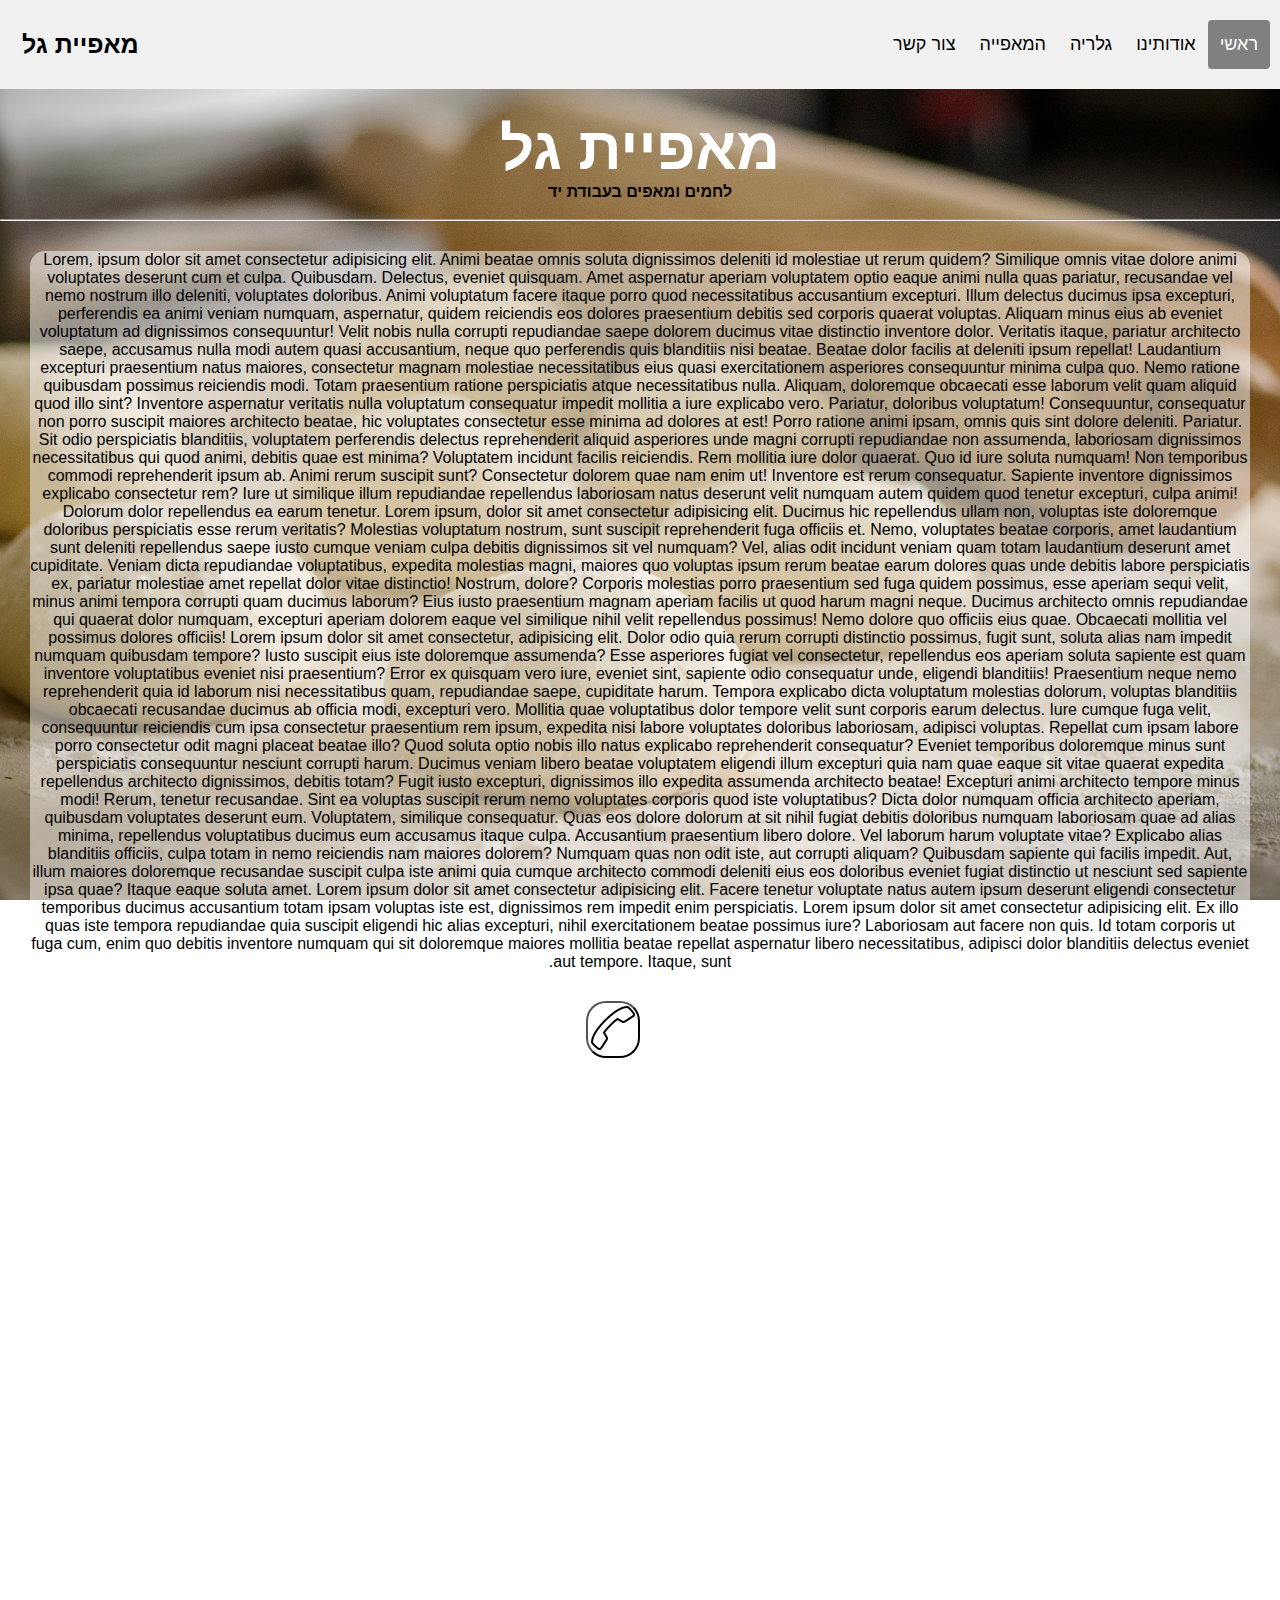
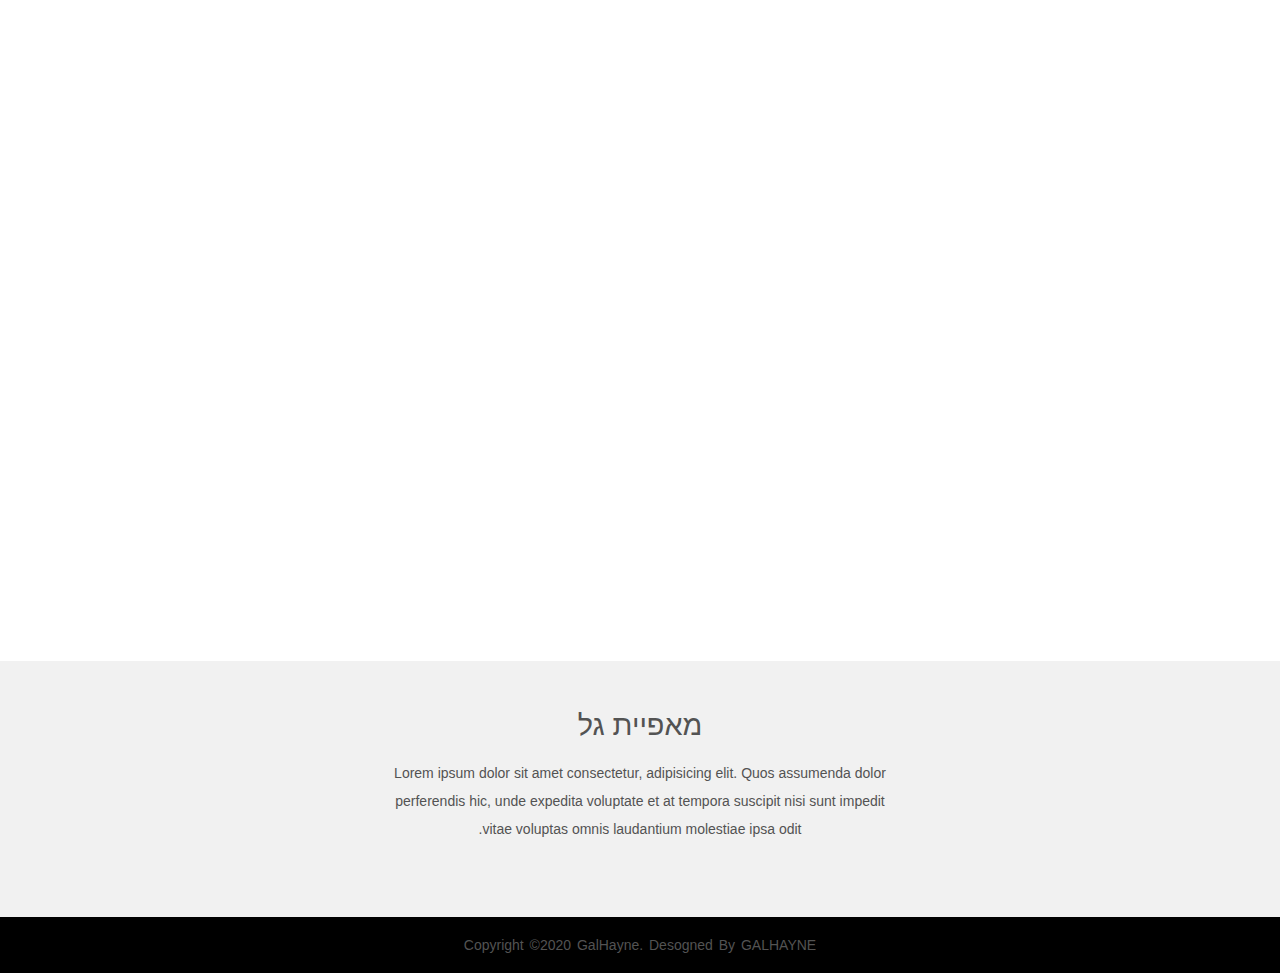
<file: index.html>
<!DOCTYPE html>
<html dir="rtl" lang="il">
  <head>
    <meta charset="UTF-8" />
    <title>galBakery</title>
    <meta type="description" content="העמוד מציג את המאפיה הכי טובה בעיר" />
    <link rel="stylesheet" href="style.css" />
  </head>
  <body class="indexBody">
    <div class="header">
      <a href="index.html" class="logo">מאפיית גל</a>
      <div class="header-right">
        <a href="contactUs.html">צור קשר</a>
        <a href="backery.html">המאפייה</a>
        <a href="gallery.html">גלריה</a>
        <a href="about.html">אודותינו</a>
        <a class="active" href="index.html">ראשי</a>
      </div>
    </div>

    <div class="title">
      <h1>מאפיית גל</h1>
      <h4>לחמים ומאפים בעבודת יד</h4>
    </div>
    <br />

    <hr />

    <p class="p1">
      Lorem, ipsum dolor sit amet consectetur adipisicing elit. Animi beatae
      omnis soluta dignissimos deleniti id molestiae ut rerum quidem? Similique
      omnis vitae dolore animi voluptates deserunt cum et culpa. Quibusdam.
      Delectus, eveniet quisquam. Amet aspernatur aperiam voluptatem optio eaque
      animi nulla quas pariatur, recusandae vel nemo nostrum illo deleniti,
      voluptates doloribus. Animi voluptatum facere itaque porro quod
      necessitatibus accusantium excepturi. Illum delectus ducimus ipsa
      excepturi, perferendis ea animi veniam numquam, aspernatur, quidem
      reiciendis eos dolores praesentium debitis sed corporis quaerat voluptas.
      Aliquam minus eius ab eveniet voluptatum ad dignissimos consequuntur!
      Velit nobis nulla corrupti repudiandae saepe dolorem ducimus vitae
      distinctio inventore dolor. Veritatis itaque, pariatur architecto saepe,
      accusamus nulla modi autem quasi accusantium, neque quo perferendis quis
      blanditiis nisi beatae. Beatae dolor facilis at deleniti ipsum repellat!
      Laudantium excepturi praesentium natus maiores, consectetur magnam
      molestiae necessitatibus eius quasi exercitationem asperiores consequuntur
      minima culpa quo. Nemo ratione quibusdam possimus reiciendis modi. Totam
      praesentium ratione perspiciatis atque necessitatibus nulla. Aliquam,
      doloremque obcaecati esse laborum velit quam aliquid quod illo sint?
      Inventore aspernatur veritatis nulla voluptatum consequatur impedit
      mollitia a iure explicabo vero. Pariatur, doloribus voluptatum!
      Consequuntur, consequatur non porro suscipit maiores architecto beatae,
      hic voluptates consectetur esse minima ad dolores at est! Porro ratione
      animi ipsam, omnis quis sint dolore deleniti. Pariatur. Sit odio
      perspiciatis blanditiis, voluptatem perferendis delectus reprehenderit
      aliquid asperiores unde magni corrupti repudiandae non assumenda,
      laboriosam dignissimos necessitatibus qui quod animi, debitis quae est
      minima? Voluptatem incidunt facilis reiciendis. Rem mollitia iure dolor
      quaerat. Quo id iure soluta numquam! Non temporibus commodi reprehenderit
      ipsum ab. Animi rerum suscipit sunt? Consectetur dolorem quae nam enim ut!
      Inventore est rerum consequatur. Sapiente inventore dignissimos explicabo
      consectetur rem? Iure ut similique illum repudiandae repellendus
      laboriosam natus deserunt velit numquam autem quidem quod tenetur
      excepturi, culpa animi! Dolorum dolor repellendus ea earum tenetur. Lorem
      ipsum, dolor sit amet consectetur adipisicing elit. Ducimus hic
      repellendus ullam non, voluptas iste doloremque doloribus perspiciatis
      esse rerum veritatis? Molestias voluptatum nostrum, sunt suscipit
      reprehenderit fuga officiis et. Nemo, voluptates beatae corporis, amet
      laudantium sunt deleniti repellendus saepe iusto cumque veniam culpa
      debitis dignissimos sit vel numquam? Vel, alias odit incidunt veniam quam
      totam laudantium deserunt amet cupiditate. Veniam dicta repudiandae
      voluptatibus, expedita molestias magni, maiores quo voluptas ipsum rerum
      beatae earum dolores quas unde debitis labore perspiciatis ex, pariatur
      molestiae amet repellat dolor vitae distinctio! Nostrum, dolore? Corporis
      molestias porro praesentium sed fuga quidem possimus, esse aperiam sequi
      velit, minus animi tempora corrupti quam ducimus laborum? Eius iusto
      praesentium magnam aperiam facilis ut quod harum magni neque. Ducimus
      architecto omnis repudiandae qui quaerat dolor numquam, excepturi aperiam
      dolorem eaque vel similique nihil velit repellendus possimus! Nemo dolore
      quo officiis eius quae. Obcaecati mollitia vel possimus dolores officiis!
      Lorem ipsum dolor sit amet consectetur, adipisicing elit. Dolor odio quia
      rerum corrupti distinctio possimus, fugit sunt, soluta alias nam impedit
      numquam quibusdam tempore? Iusto suscipit eius iste doloremque assumenda?
      Esse asperiores fugiat vel consectetur, repellendus eos aperiam soluta
      sapiente est quam inventore voluptatibus eveniet nisi praesentium? Error
      ex quisquam vero iure, eveniet sint, sapiente odio consequatur unde,
      eligendi blanditiis! Praesentium neque nemo reprehenderit quia id laborum
      nisi necessitatibus quam, repudiandae saepe, cupiditate harum. Tempora
      explicabo dicta voluptatum molestias dolorum, voluptas blanditiis
      obcaecati recusandae ducimus ab officia modi, excepturi vero. Mollitia
      quae voluptatibus dolor tempore velit sunt corporis earum delectus. Iure
      cumque fuga velit, consequuntur reiciendis cum ipsa consectetur
      praesentium rem ipsum, expedita nisi labore voluptates doloribus
      laboriosam, adipisci voluptas. Repellat cum ipsam labore porro consectetur
      odit magni placeat beatae illo? Quod soluta optio nobis illo natus
      explicabo reprehenderit consequatur? Eveniet temporibus doloremque minus
      sunt perspiciatis consequuntur nesciunt corrupti harum. Ducimus veniam
      libero beatae voluptatem eligendi illum excepturi quia nam quae eaque sit
      vitae quaerat expedita repellendus architecto dignissimos, debitis totam?
      Fugit iusto excepturi, dignissimos illo expedita assumenda architecto
      beatae! Excepturi animi architecto tempore minus modi! Rerum, tenetur
      recusandae. Sint ea voluptas suscipit rerum nemo voluptates corporis quod
      iste voluptatibus? Dicta dolor numquam officia architecto aperiam,
      quibusdam voluptates deserunt eum. Voluptatem, similique consequatur. Quas
      eos dolore dolorum at sit nihil fugiat debitis doloribus numquam
      laboriosam quae ad alias minima, repellendus voluptatibus ducimus eum
      accusamus itaque culpa. Accusantium praesentium libero dolore. Vel laborum
      harum voluptate vitae? Explicabo alias blanditiis officiis, culpa totam in
      nemo reiciendis nam maiores dolorem? Numquam quas non odit iste, aut
      corrupti aliquam? Quibusdam sapiente qui facilis impedit. Aut, illum
      maiores doloremque recusandae suscipit culpa iste animi quia cumque
      architecto commodi deleniti eius eos doloribus eveniet fugiat distinctio
      ut nesciunt sed sapiente ipsa quae? Itaque eaque soluta amet. Lorem ipsum
      dolor sit amet consectetur adipisicing elit. Facere tenetur voluptate
      natus autem ipsum deserunt eligendi consectetur temporibus ducimus
      accusantium totam ipsam voluptas iste est, dignissimos rem impedit enim
      perspiciatis. Lorem ipsum dolor sit amet consectetur adipisicing elit. Ex
      illo quas iste tempora repudiandae quia suscipit eligendi hic alias
      excepturi, nihil exercitationem beatae possimus iure? Laboriosam aut
      facere non quis. Id totam corporis ut fuga cum, enim quo debitis inventore
      numquam qui sit doloremque maiores mollitia beatae repellat aspernatur
      libero necessitatibus, adipisci dolor blanditiis delectus eveniet aut
      tempore. Itaque, sunt.
    </p>

    <div class="containerCenter" style="text-align: center">
      <div class="buttonCenter">
        <a href="contactUs.html"
          ><button class="floatButton">
            <img src="icons8-call-50.png" alt="call me" /></button
        ></a>
      </div>
    </div>

    <br /><br /><br /><br /><br /><br /><br /><br /><br /><br /><br /><br /><br /><br /><br /><br /><br /><br /><br /><br /><br /><br /><br /><br /><br /><br /><br /><br /><br /><br /><br /><br /><br /><br /><br /><br /><br /><br /><br /><br /><br /><br /><br /><br /><br /><br /><br /><br /><br /><br /><br /><br /><br /><br /><br /><br /><br /><br /><br /><br /><br /><br /><br /><br /><br /><br /><br /><br /><br /><br />

    <footer>
      <div class="footer-contect">
        <h3>מאפיית גל</h3>
        <p>
          Lorem ipsum dolor sit amet consectetur, adipisicing elit. Quos
          assumenda dolor perferendis hic, unde expedita voluptate et at tempora
          suscipit nisi sunt impedit vitae voluptas omnis laudantium molestiae
          ipsa odit.
        </p>
        <ul class="socials">
          <li>
            <a href="#"><i class="fa fa-facebook"></i> </a>
          </li>
          <li>
            <a href="#"><i class="fa fa-twitter"></i> </a>
          </li>
          <li>
            <a href="#"><i class="fa fa-youtube"></i> </a>
          </li>
          <li>
            <a href="#"><i class="fa fa-linkedin"></i> </a>
          </li>
        </ul>
      </div>
      <div class="footer-bottom">
        <p>copyright &copy;2020 galHayne. desogned by <span>galHayne </span></p>
      </div>
    </footer>
  </body>
</html>
</file>
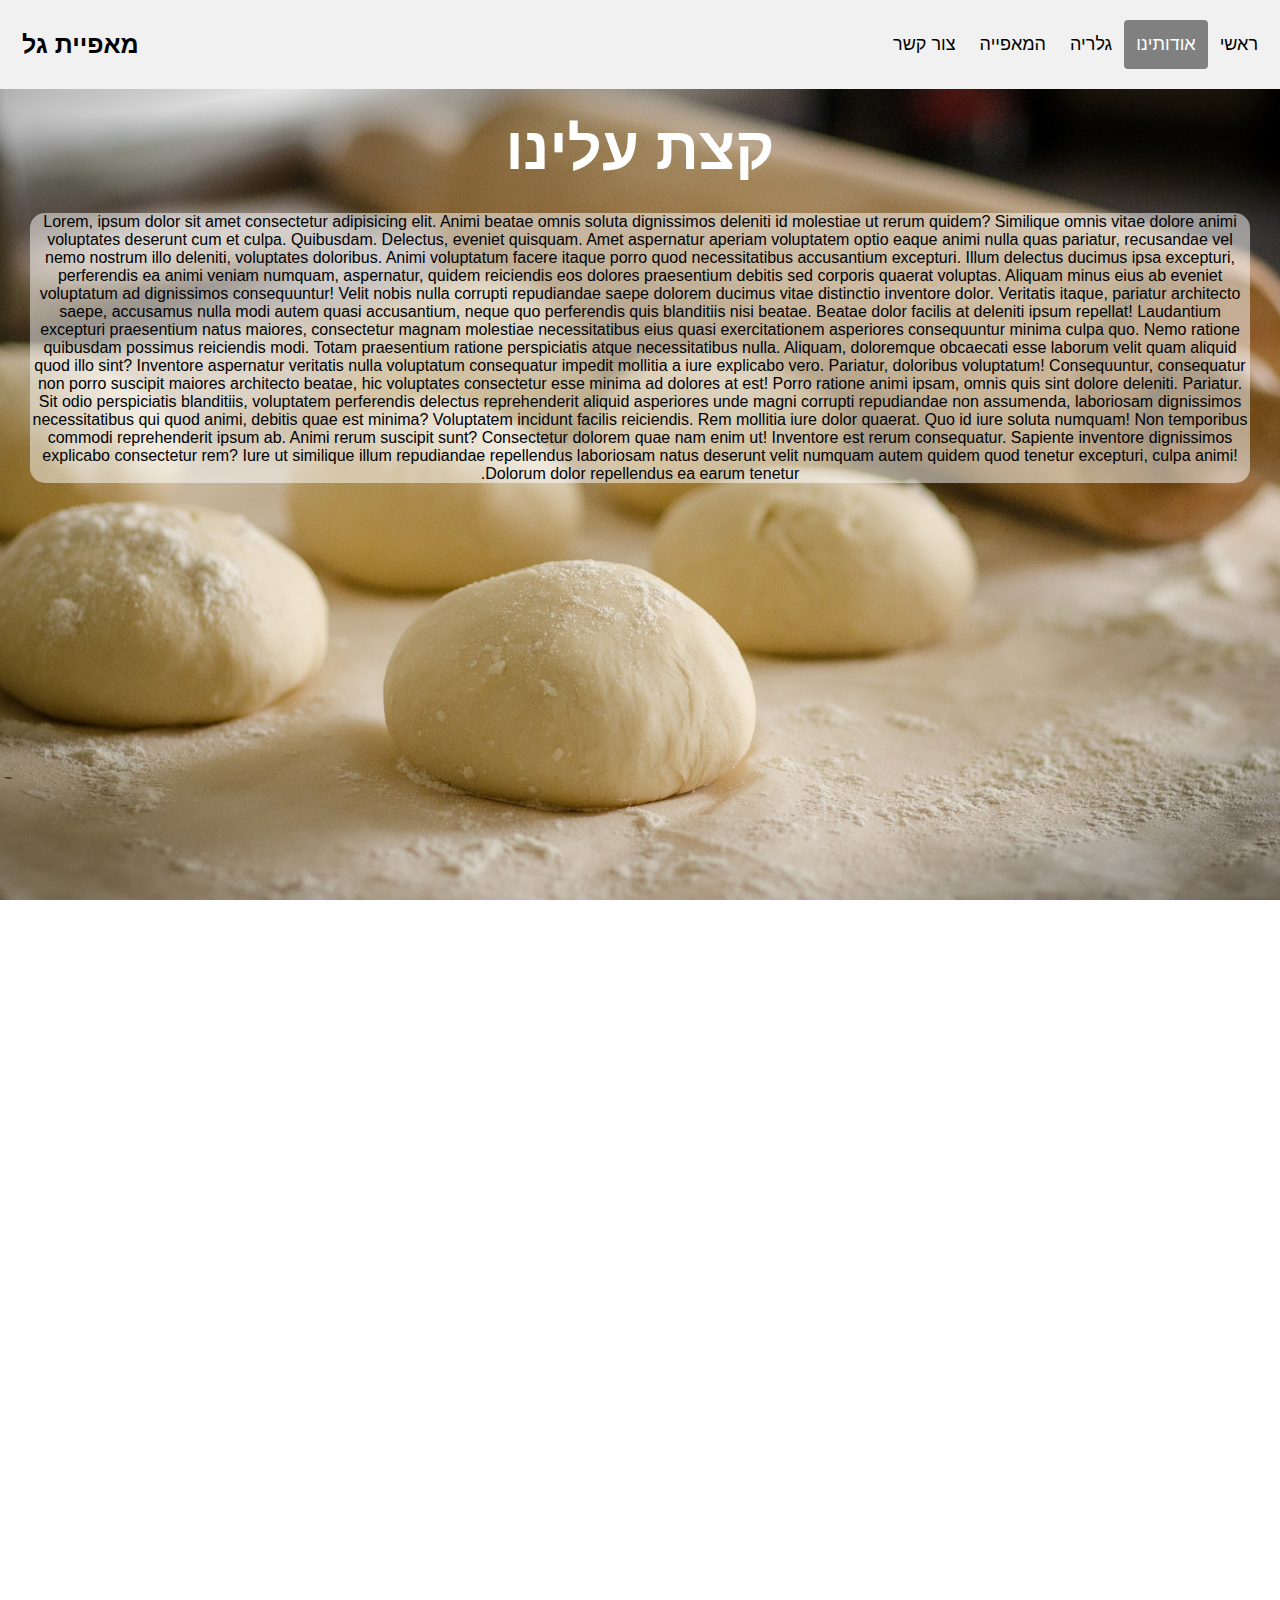
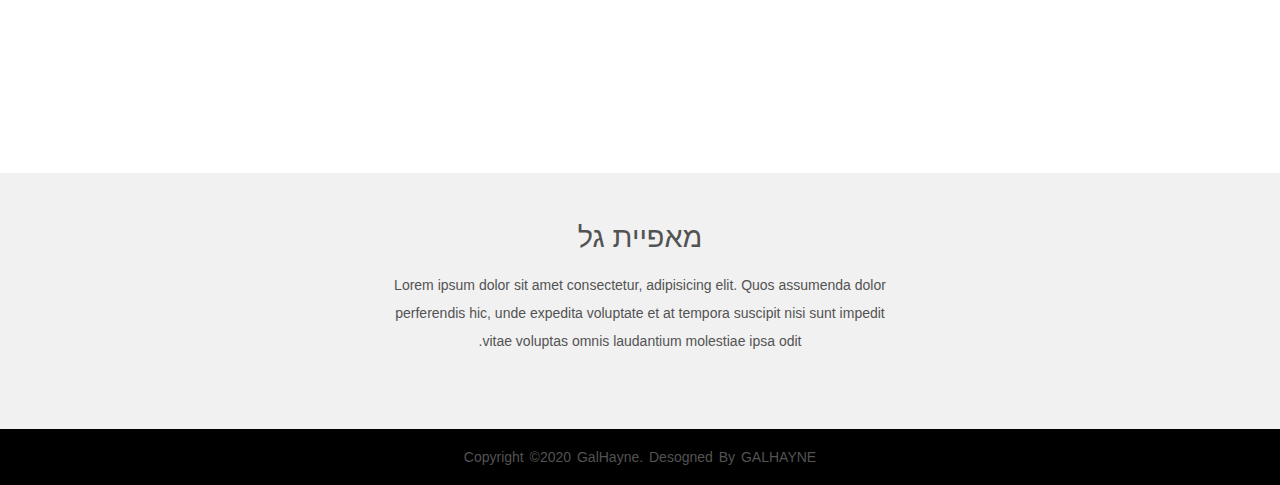
<file: about.html>
<!DOCTYPE html>
<html dir="rtl" lang="il">
  <head>
    <meta charset="UTF-8" />
    <title>galBakery</title>
    <link rel="stylesheet" href="style.css" />
    <meta type="description" content="העמוד מציג את המאפיה הכי טובה בעיר" />
  </head>
  <body>
    <div class="header">
      <a href="index.html" class="logo">מאפיית גל</a>
      <div class="header-right">
        <a href="contactUs.html">צור קשר</a>
        <a href="backery.html">המאפייה</a>
        <a href="gallery.html">גלריה</a>
        <a class="active" href="about.html">אודותינו</a>
        <a href="index.html">ראשי</a>
      </div>
    </div>

    <h1>קצת עלינו</h1>

    <p class="p1">
      Lorem, ipsum dolor sit amet consectetur adipisicing elit. Animi beatae
      omnis soluta dignissimos deleniti id molestiae ut rerum quidem? Similique
      omnis vitae dolore animi voluptates deserunt cum et culpa. Quibusdam.
      Delectus, eveniet quisquam. Amet aspernatur aperiam voluptatem optio eaque
      animi nulla quas pariatur, recusandae vel nemo nostrum illo deleniti,
      voluptates doloribus. Animi voluptatum facere itaque porro quod
      necessitatibus accusantium excepturi. Illum delectus ducimus ipsa
      excepturi, perferendis ea animi veniam numquam, aspernatur, quidem
      reiciendis eos dolores praesentium debitis sed corporis quaerat voluptas.
      Aliquam minus eius ab eveniet voluptatum ad dignissimos consequuntur!
      Velit nobis nulla corrupti repudiandae saepe dolorem ducimus vitae
      distinctio inventore dolor. Veritatis itaque, pariatur architecto saepe,
      accusamus nulla modi autem quasi accusantium, neque quo perferendis quis
      blanditiis nisi beatae. Beatae dolor facilis at deleniti ipsum repellat!
      Laudantium excepturi praesentium natus maiores, consectetur magnam
      molestiae necessitatibus eius quasi exercitationem asperiores consequuntur
      minima culpa quo. Nemo ratione quibusdam possimus reiciendis modi. Totam
      praesentium ratione perspiciatis atque necessitatibus nulla. Aliquam,
      doloremque obcaecati esse laborum velit quam aliquid quod illo sint?
      Inventore aspernatur veritatis nulla voluptatum consequatur impedit
      mollitia a iure explicabo vero. Pariatur, doloribus voluptatum!
      Consequuntur, consequatur non porro suscipit maiores architecto beatae,
      hic voluptates consectetur esse minima ad dolores at est! Porro ratione
      animi ipsam, omnis quis sint dolore deleniti. Pariatur. Sit odio
      perspiciatis blanditiis, voluptatem perferendis delectus reprehenderit
      aliquid asperiores unde magni corrupti repudiandae non assumenda,
      laboriosam dignissimos necessitatibus qui quod animi, debitis quae est
      minima? Voluptatem incidunt facilis reiciendis. Rem mollitia iure dolor
      quaerat. Quo id iure soluta numquam! Non temporibus commodi reprehenderit
      ipsum ab. Animi rerum suscipit sunt? Consectetur dolorem quae nam enim ut!
      Inventore est rerum consequatur. Sapiente inventore dignissimos explicabo
      consectetur rem? Iure ut similique illum repudiandae repellendus
      laboriosam natus deserunt velit numquam autem quidem quod tenetur
      excepturi, culpa animi! Dolorum dolor repellendus ea earum tenetur.
    </p>

    <br /><br /><br /><br /><br /><br /><br /><br /><br /><br /><br /><br /><br /><br /><br /><br /><br /><br /><br /><br /><br /><br /><br /><br /><br /><br /><br /><br /><br /><br /><br /><br /><br /><br /><br /><br /><br /><br /><br /><br /><br /><br /><br /><br /><br /><br /><br /><br /><br /><br /><br /><br /><br /><br /><br /><br /><br /><br /><br /><br /><br /><br /><br /><br /><br /><br /><br /><br /><br /><br />

    <footer>
      <div class="footer-contect">
        <h3>מאפיית גל</h3>
        <p>
          Lorem ipsum dolor sit amet consectetur, adipisicing elit. Quos
          assumenda dolor perferendis hic, unde expedita voluptate et at tempora
          suscipit nisi sunt impedit vitae voluptas omnis laudantium molestiae
          ipsa odit.
        </p>
        <ul class="socials">
          <li>
            <a href="#"><i class="fa fa-facebook"></i> </a>
          </li>
          <li>
            <a href="#"><i class="fa fa-twitter"></i> </a>
          </li>
          <li>
            <a href="#"><i class="fa fa-youtube"></i> </a>
          </li>
          <li>
            <a href="#"><i class="fa fa-linkedin"></i> </a>
          </li>
        </ul>
      </div>
      <div class="footer-bottom">
        <p>copyright &copy;2020 galHayne. desogned by <span>galHayne </span></p>
      </div>
    </footer>
  </body>
</html>
</file>
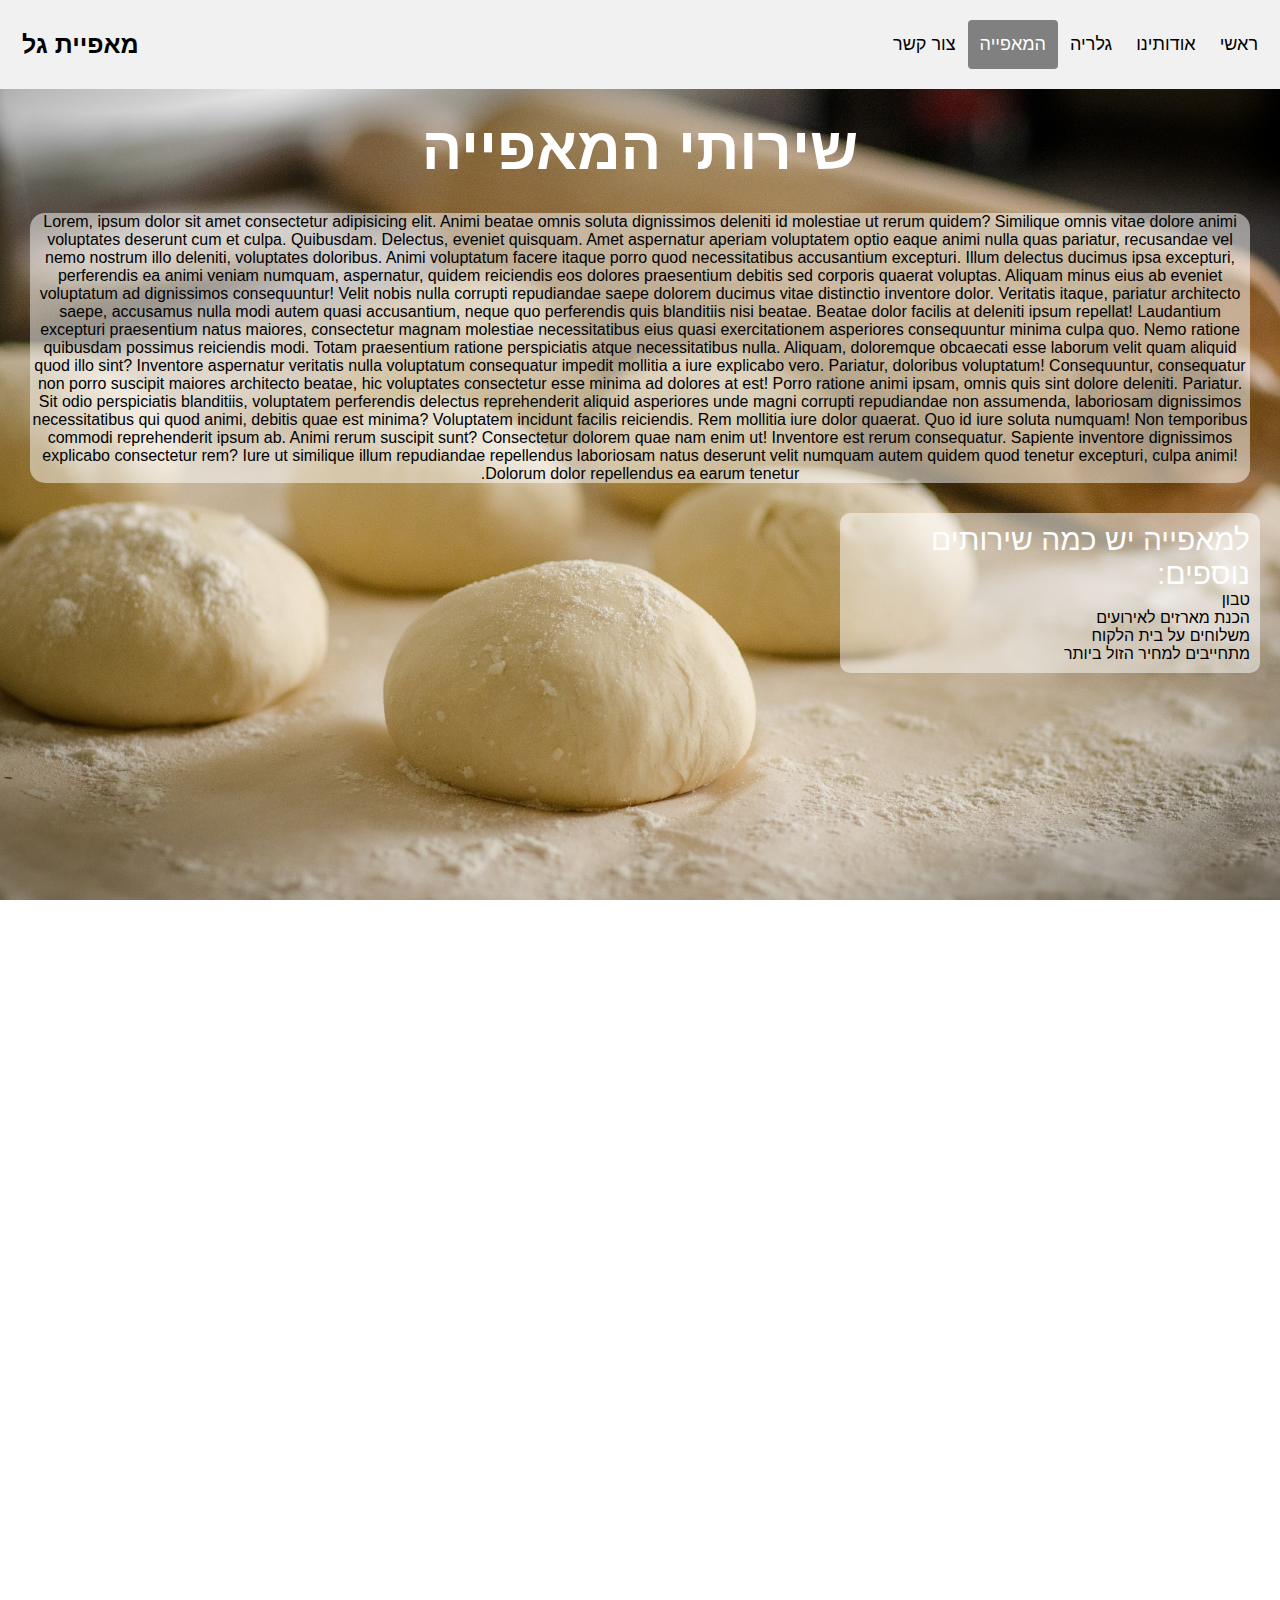
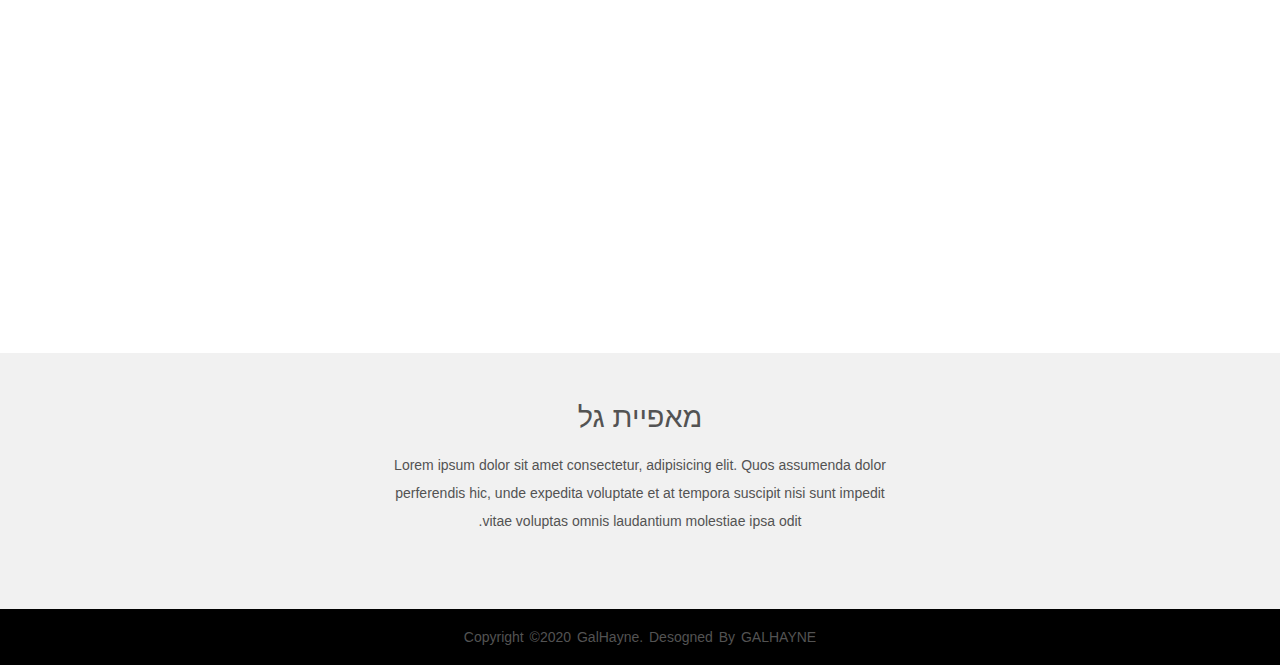
<file: backery.html>
<!DOCTYPE html>
<html dir="rtl" lang="il">
  <head>
    <meta charset="UTF-8" />
    <title>galBakery</title>
    <link rel="stylesheet" href="style.css" />
    <meta type="description" content="העמוד מציג את המאפיה הכי טובה בעיר" />
  </head>
  <body>
    <div class="header">
      <a href="index.html" class="logo">מאפיית גל</a>
      <div class="header-right">
        <a href="contactUs.html">צור קשר</a>
        <a class="active" href="backery.html">המאפייה</a>
        <a href="gallery.html">גלריה</a>
        <a href="about.html">אודותינו</a>
        <a href="index.html">ראשי</a>
      </div>
    </div>

    <h1>שירותי המאפייה</h1>

    <p class="p1">
      Lorem, ipsum dolor sit amet consectetur adipisicing elit. Animi beatae
      omnis soluta dignissimos deleniti id molestiae ut rerum quidem? Similique
      omnis vitae dolore animi voluptates deserunt cum et culpa. Quibusdam.
      Delectus, eveniet quisquam. Amet aspernatur aperiam voluptatem optio eaque
      animi nulla quas pariatur, recusandae vel nemo nostrum illo deleniti,
      voluptates doloribus. Animi voluptatum facere itaque porro quod
      necessitatibus accusantium excepturi. Illum delectus ducimus ipsa
      excepturi, perferendis ea animi veniam numquam, aspernatur, quidem
      reiciendis eos dolores praesentium debitis sed corporis quaerat voluptas.
      Aliquam minus eius ab eveniet voluptatum ad dignissimos consequuntur!
      Velit nobis nulla corrupti repudiandae saepe dolorem ducimus vitae
      distinctio inventore dolor. Veritatis itaque, pariatur architecto saepe,
      accusamus nulla modi autem quasi accusantium, neque quo perferendis quis
      blanditiis nisi beatae. Beatae dolor facilis at deleniti ipsum repellat!
      Laudantium excepturi praesentium natus maiores, consectetur magnam
      molestiae necessitatibus eius quasi exercitationem asperiores consequuntur
      minima culpa quo. Nemo ratione quibusdam possimus reiciendis modi. Totam
      praesentium ratione perspiciatis atque necessitatibus nulla. Aliquam,
      doloremque obcaecati esse laborum velit quam aliquid quod illo sint?
      Inventore aspernatur veritatis nulla voluptatum consequatur impedit
      mollitia a iure explicabo vero. Pariatur, doloribus voluptatum!
      Consequuntur, consequatur non porro suscipit maiores architecto beatae,
      hic voluptates consectetur esse minima ad dolores at est! Porro ratione
      animi ipsam, omnis quis sint dolore deleniti. Pariatur. Sit odio
      perspiciatis blanditiis, voluptatem perferendis delectus reprehenderit
      aliquid asperiores unde magni corrupti repudiandae non assumenda,
      laboriosam dignissimos necessitatibus qui quod animi, debitis quae est
      minima? Voluptatem incidunt facilis reiciendis. Rem mollitia iure dolor
      quaerat. Quo id iure soluta numquam! Non temporibus commodi reprehenderit
      ipsum ab. Animi rerum suscipit sunt? Consectetur dolorem quae nam enim ut!
      Inventore est rerum consequatur. Sapiente inventore dignissimos explicabo
      consectetur rem? Iure ut similique illum repudiandae repellendus
      laboriosam natus deserunt velit numquam autem quidem quod tenetur
      excepturi, culpa animi! Dolorum dolor repellendus ea earum tenetur.
    </p>

    <div class="adv">
      <p class="p2">למאפייה יש כמה שירותים נוספים:</p>
      <ul class="ul">
        <li class="li">טבון</li>
        <li class="li">הכנת מארזים לאירועים</li>
        <li class="li">משלוחים על בית הלקוח</li>
        <li class="li">מתחייבים למחיר הזול ביותר</li>
      </ul>
    </div>
    <br /><br /><br /><br /><br /><br /><br /><br /><br /><br /><br /><br /><br /><br /><br /><br /><br /><br /><br /><br /><br /><br /><br /><br /><br /><br /><br /><br /><br /><br /><br /><br /><br /><br /><br /><br /><br /><br /><br /><br /><br /><br /><br /><br /><br /><br /><br /><br /><br /><br /><br /><br /><br /><br /><br /><br /><br /><br /><br /><br /><br /><br /><br /><br /><br /><br /><br /><br /><br /><br />

    <footer>
      <div class="footer-contect">
        <h3>מאפיית גל</h3>
        <p>
          Lorem ipsum dolor sit amet consectetur, adipisicing elit. Quos
          assumenda dolor perferendis hic, unde expedita voluptate et at tempora
          suscipit nisi sunt impedit vitae voluptas omnis laudantium molestiae
          ipsa odit.
        </p>
        <ul class="socials">
          <li>
            <a href="#"><i class="fa fa-facebook"></i> </a>
          </li>
          <li>
            <a href="#"><i class="fa fa-twitter"></i> </a>
          </li>
          <li>
            <a href="#"><i class="fa fa-youtube"></i> </a>
          </li>
          <li>
            <a href="#"><i class="fa fa-linkedin"></i> </a>
          </li>
        </ul>
      </div>
      <div class="footer-bottom">
        <p>copyright &copy;2020 galHayne. desogned by <span>galHayne </span></p>
      </div>
    </footer>
  </body>
</html>
</file>
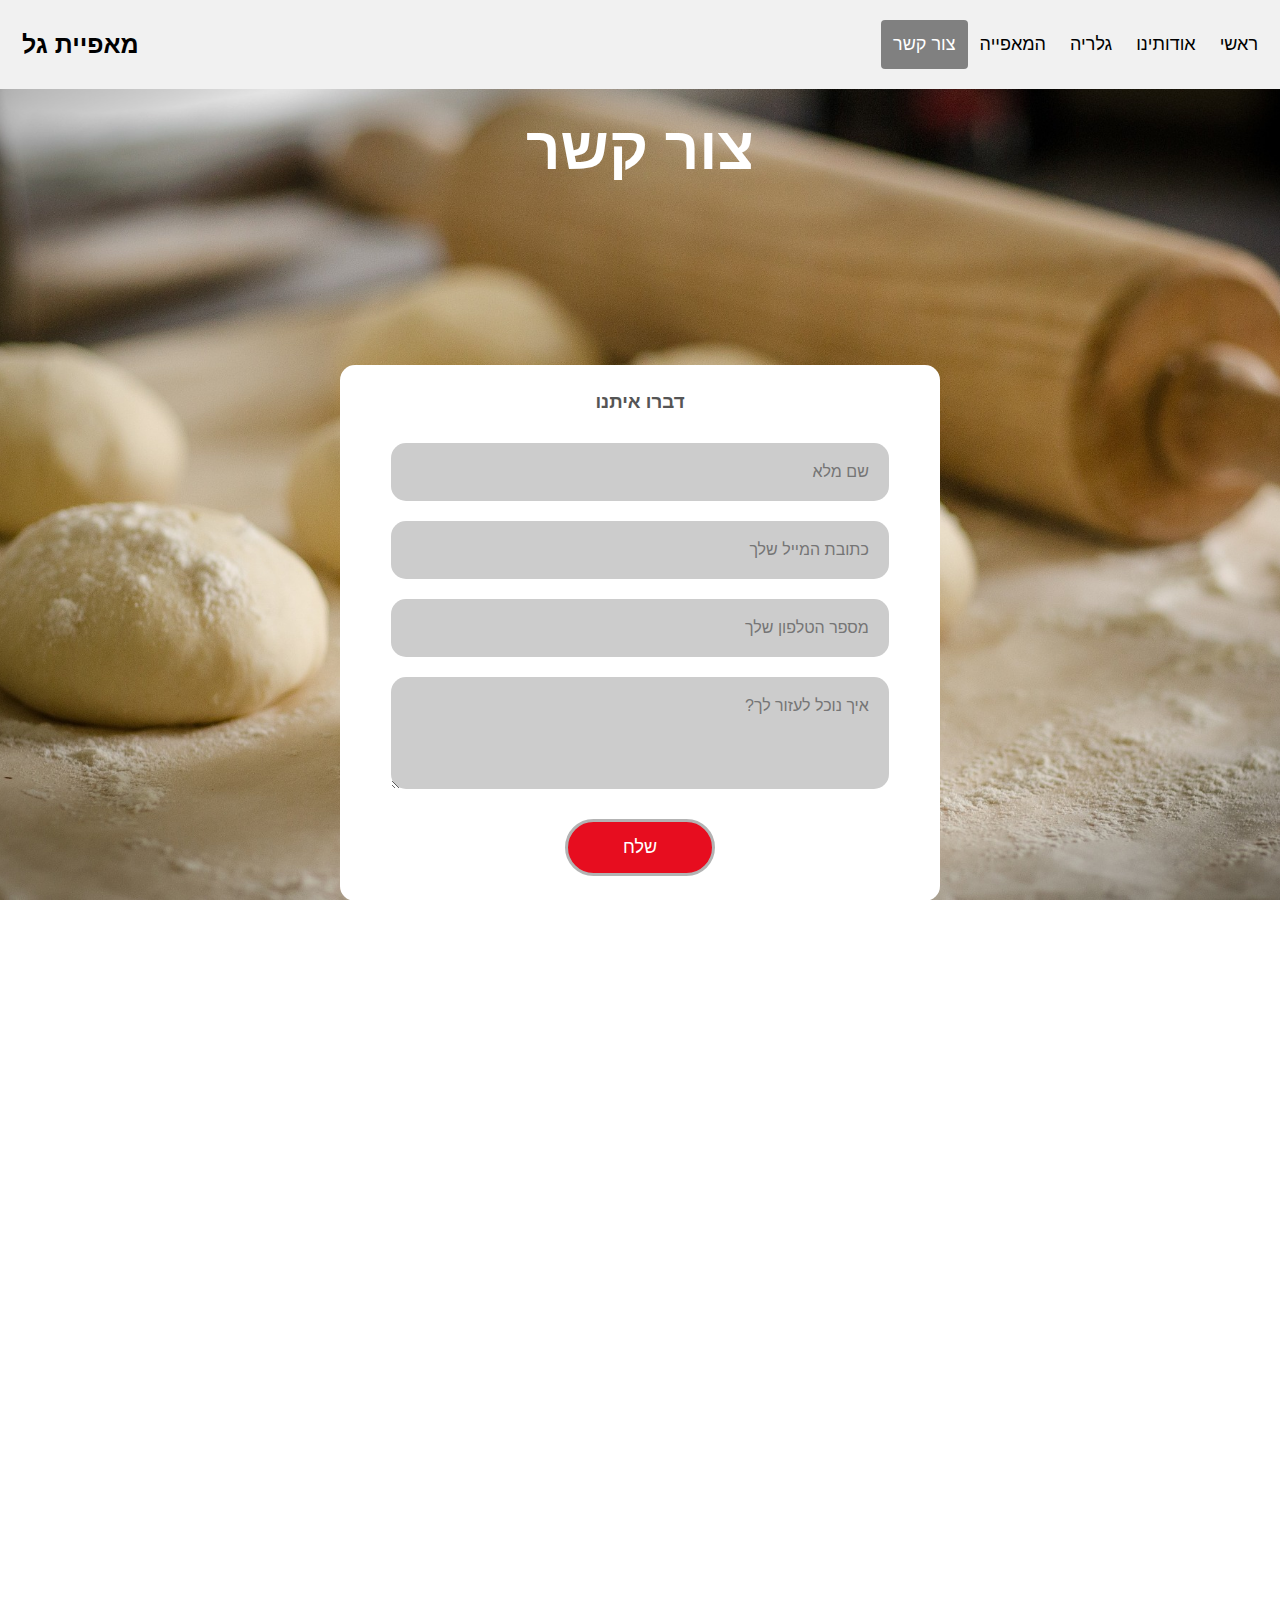
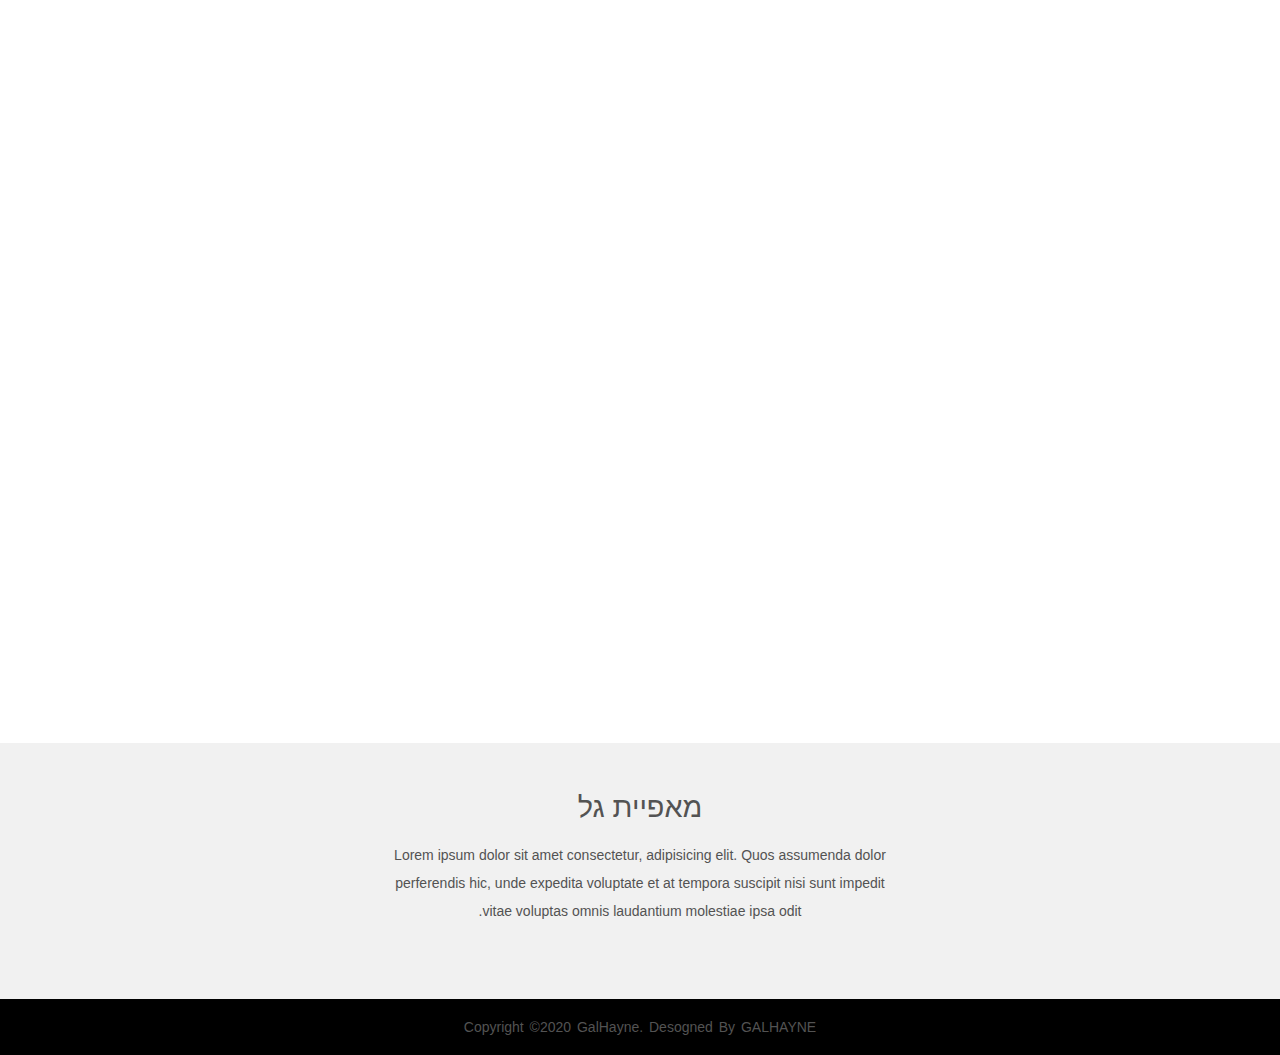
<file: contactUs.html>
<!DOCTYPE html>
<html dir="rtl" lang="il">
  <head>
    <meta charset="UTF-8" />
    <title>galBakery</title>
    <link rel="stylesheet" href="style.css" />
    <meta type="description" content="העמוד מציג את המאפיה הכי טובה בעיר" />
  </head>
  <body>
    <div class="header">
      <a href="index.html" class="logo">מאפיית גל</a>
      <div class="header-right">
        <a class="active" href="contactUs.html">צור קשר</a>
        <a href="backery.html">המאפייה</a>
        <a href="gallery.html">גלריה</a>
        <a href="about.html">אודותינו</a>
        <a href="index.html">ראשי</a>
      </div>
    </div>

    <h1>צור קשר</h1>

    <div class="container">
      <form method="post">
        <h3>דברו איתנו</h3>
        <input type="text" id="name" placeholder="שם מלא" required />
        <input type="email" id="email" placeholder="כתובת המייל שלך" required />
        <input type="text" id="phone" placeholder="מספר הטלפון שלך" required />
        <textarea
          id="message"
          rows="4"
          placeholder="איך נוכל לעזור לך?"
        ></textarea>
        <button type="submit">שלח</button>
      </form>
    </div>

    <br /><br /><br /><br /><br /><br /><br /><br /><br /><br /><br /><br /><br /><br /><br /><br /><br /><br /><br /><br /><br /><br /><br /><br /><br /><br /><br /><br /><br /><br /><br /><br /><br /><br /><br /><br /><br /><br /><br /><br /><br /><br /><br /><br /><br /><br /><br /><br /><br /><br /><br /><br /><br /><br /><br /><br /><br /><br /><br /><br /><br /><br /><br /><br /><br /><br /><br /><br /><br /><br />

    <footer>
      <div class="footer-contect">
        <h3>מאפיית גל</h3>
        <p>
          Lorem ipsum dolor sit amet consectetur, adipisicing elit. Quos
          assumenda dolor perferendis hic, unde expedita voluptate et at tempora
          suscipit nisi sunt impedit vitae voluptas omnis laudantium molestiae
          ipsa odit.
        </p>
        <ul class="socials">
          <li>
            <a href="#"><i class="fa fa-facebook"></i> </a>
          </li>
          <li>
            <a href="#"><i class="fa fa-twitter"></i> </a>
          </li>
          <li>
            <a href="#"><i class="fa fa-youtube"></i> </a>
          </li>
          <li>
            <a href="#"><i class="fa fa-linkedin"></i> </a>
          </li>
        </ul>
      </div>
      <div class="footer-bottom">
        <p>copyright &copy;2020 galHayne. desogned by <span>galHayne </span></p>
      </div>
    </footer>
  </body>
</html>
</file>
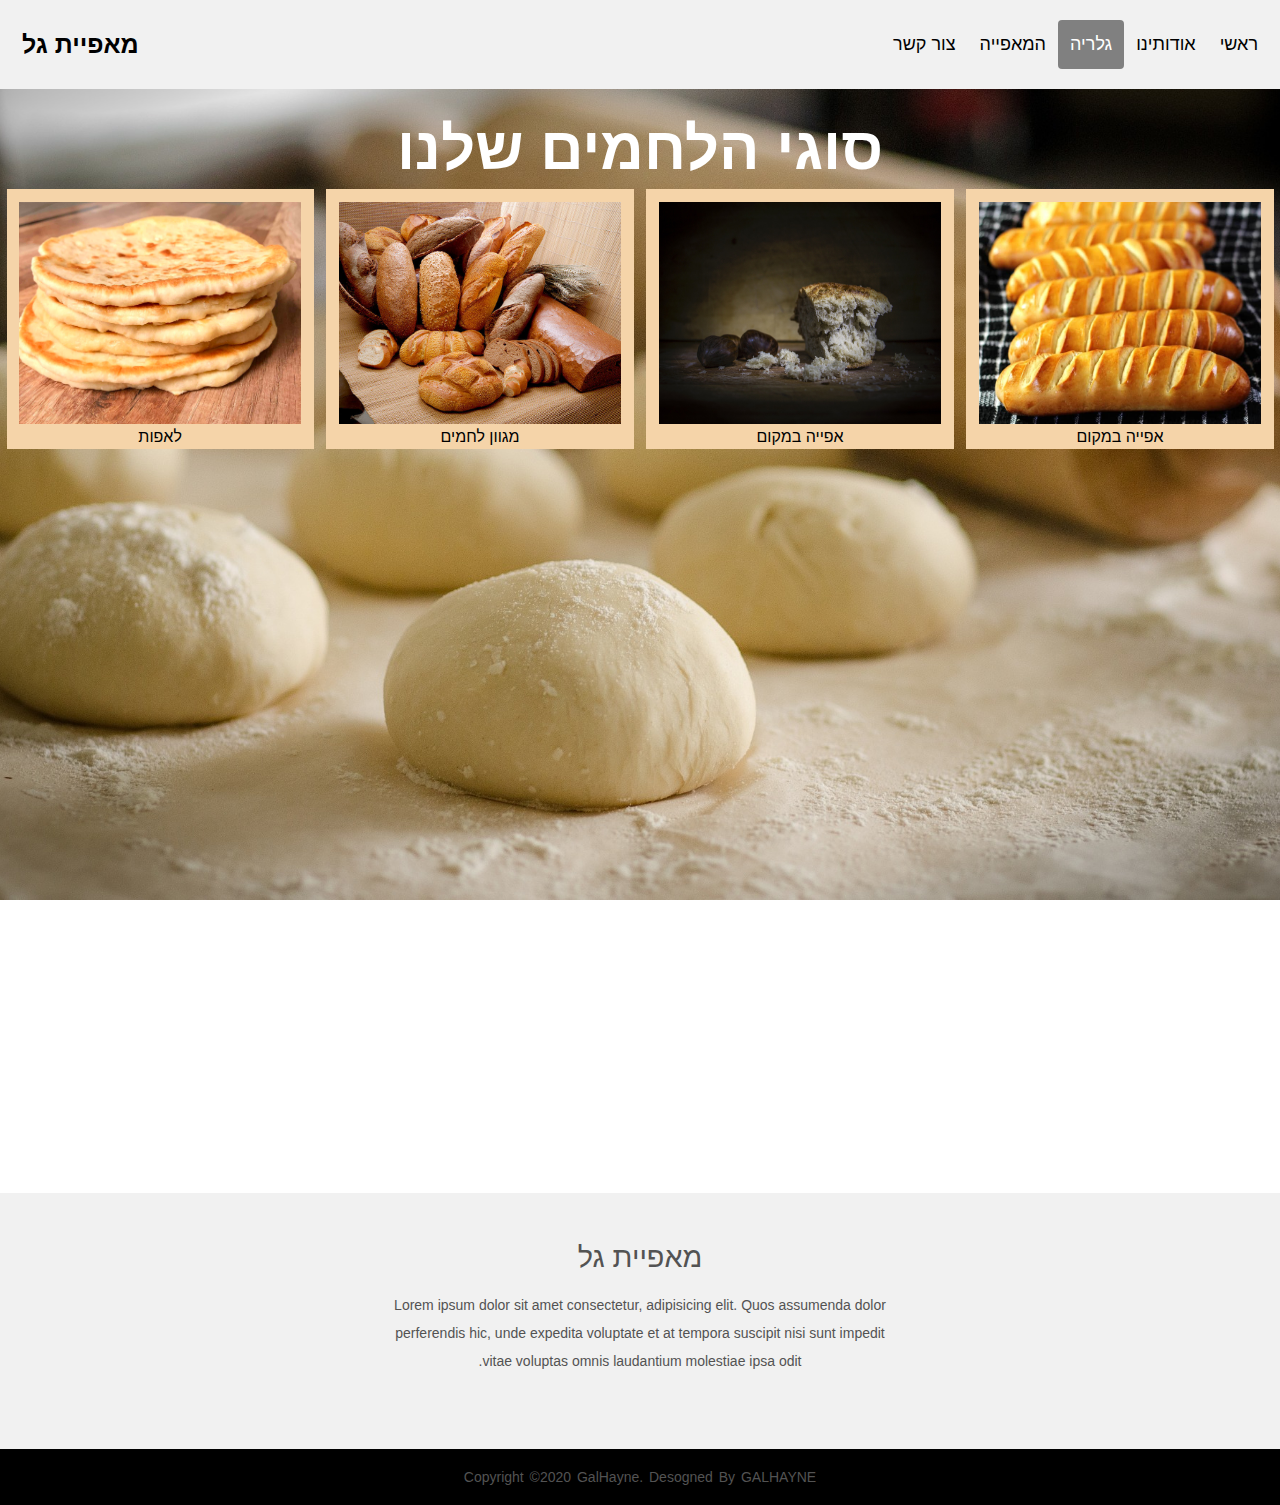
<file: gallery.html>
<!DOCTYPE html>
<html dir="rtl" lang="il">
  <head>
    <meta charset="UTF-8" />
    <title>galBakery</title>
    <link rel="stylesheet" href="style.css" />
    <meta type="keywords" content="לחמניות פיתות קינוחים כל דברי המאפה" />
  </head>
  <body>
  <div class="header">
    <a href="index.html" class="logo">מאפיית גל</a>
    <div class="header-right">
      <a href="contactUs.html">צור קשר</a>
      <a href="backery.html">המאפייה</a>
      <a class="active" href="gallery.html">גלריה</a>
      <a href="about.html">אודותינו</a>
      <a href="index.html">ראשי</a>
    </div>
  </div>

    <h1>סוגי הלחמים שלנו</h1>

    <div class="imgContainer">
      <div class="gallery">
          <img src="bread1.jpeg" alt="Cinque Terre" />
        <div class="desc">אפייה במקום</div>
      </div>

      <div class="gallery">
          <img src="breadNew.jpg" alt="Cinque Terre" />
        <div class="desc">אפייה במקום</div>
      </div>

      <div class="gallery">
          <img
            src="bread3.jpg"
            alt="Northern Lights"/>
        <div class="desc">מגוון לחמים</div>
      </div>

      <div class="gallery">
          <img src="bread4.jpeg" alt="Mountains"/>
        <div class="desc">לאפות</div>
      </div>
    </div>

    <br><br><br><br><br><br><br><br><br><br><br><br><br><br><br><br><br><br><br><br><br><br><br><br><br><br><br><br><br><br><br><br><br><br><br><br><br><br><br><br><br>

    <footer><div class="footer-contect">
      <h3>מאפיית גל</h3>
      <p>Lorem ipsum dolor sit amet consectetur, adipisicing elit. Quos assumenda dolor perferendis hic, unde expedita voluptate et at tempora suscipit nisi sunt impedit vitae voluptas omnis laudantium molestiae ipsa odit.</p>
      <ul class="socials">
        <li><a href="#"><i class= "fa fa-facebook"></i> </a></li>
        <li><a href="#"><i class= "fa fa-twitter"></i> </a></li>
        <li><a href="#"><i class= "fa fa-youtube"></i> </a></li>
        <li><a href="#"><i class= "fa fa-linkedin"></i> </a></li>
      </ul>
    </div>
    <div class="footer-bottom">
      <p>copyright &copy;2020 galHayne. desogned by <span>galHayne </span></p>
    </div>
  </footer>




  </body>
</html>
</file>
<file: style.css>
@import url("https://fonts.googleapis.com/css2?family=Are+You+Serious&family=Arimo&family=Festive&family=Nunito:wght@200&family=Philosopher:ital,wght@0,400;0,700;1,400;1,700&family=Sora:wght@200;300;500;600;800&display=swap");

* {
  padding: 0;
  margin: 0;
  text-decoration: none;
  list-style: none;
  box-sizing: border-box;
}

body {
  font-family: Arial, Helvetica, sans-serif;
  height: 100px;
}

html {
  background: url(dough-943245_1920.jpg) no-repeat center center fixed;
  -webkit-background-size: cover;
  -moz-background-size: cover;
  -o-background-size: cover;
  background-size: cover;
}

h1 {
  margin-top: 25px;
  font-size: 60px;
  color: #fff;
}

a.current,
a:hover {
  background-color: #1b9bff;
  transition: 0.5s;
}

.imgContainer{
  display: flex;
  flex-wrap: wrap;
  flex-direction: row;
}

.gallery {
  flex-basis: 24%;
  padding: 1%;
  margin: 0.5%;
  background-color: rgb(245, 212, 169);
}

.gallery:hover {
  border: 3px solid rgb(0, 0, 0);
  background-color: rgb(219, 143, 43);
}

div.gallery img {
  width: 100%;
  height: 95%;
}

div.desc {
  /* padding: 15px; */
  text-align: center;
}

.p1 {
  background-color: rgba(255, 255, 255, 0.5);
  text-align: center;
  margin: 30px;
  border-radius: 15px;
}

.container {
  width: 100%;
  height: 100vh;
  display: flex;
  align-items: center;
  justify-content: center;
}

h1 {
  text-align: center;
  stroke: 3px solid rgb(0, 0, 0);
}

h4 {
  text-align: center;
}

form {
  background: white;
  display: flex;
  flex-direction: column;
  padding: 2vw 4vw;
  width: 90%;
  max-width: 600px;
  border: 10px;
  border-radius: 15px;
}

form h3 {
  text-align: center;
  color: #555;
  font-weight: 800;
  font-family: "Lucida Sans", "Lucida Sans Regular", "Lucida Grande",
    "Lucida Sans Unicode", Geneva, Verdana, sans-serif;
  margin-bottom: 20px;
}

form input,
form textarea {
  border: 0;
  margin: 10px 0;
  padding: 20px;
  outline: none;
  background: rgb(204, 204, 204);
  font-size: 16px;
  border-radius: 15px;
  font-family: "Lucida Sans", "Lucida Sans Regular", "Lucida Grande",
    "Lucida Sans Unicode", Geneva, Verdana, sans-serif;
}

form button {
  padding: 15px;
  background: #e70d1f;
  color: #fff;
  font-size: 18px;
  border: 0;
  outline: none;
  cursor: pointer;
  width: 150px;
  margin: 20px auto 0;
  border-radius: 30px;
  border: 3px solid rgb(179, 179, 179);
}

form button:hover {
  padding: 15px;
  background: #d8313f;
  color: #fff;
  font-size: 18px;
  border: 0;
  outline: none;
  cursor: pointer;
  width: 150px;
  margin: 20px auto 0;
  border-radius: 30px;
  border: 3px solid rgb(0, 0, 0);
}

.header {
  overflow: hidden;
  background-color: #f1f1f1;
  padding: 20px 10px;
}

.header a {
  float: left;
  color: black;
  text-align: center;
  padding: 12px;
  text-decoration: none;
  font-size: 18px;
  line-height: 25px;
  border-radius: 4px;
}

.header a.logo {
  font-size: 25px;
  font-weight: bold;
}

.header a:hover {
  background-color: #ddd;
  color: black;
}

.header a.active {
  background-color: rgb(128, 128, 128);
  color: white;
}

.header-right {
  float: right;
}

.floatButton {
  margin: 0;
  cursor: pointer;
  position: fixed;
  background-color: rgba(255, 255, 255, 0.7);
  border-radius: 20px;
}

.floatButton:hover {
  margin: 0;
  cursor: pointer;
  position: fixed;
  background-color: rgba(161, 161, 161, 0.7);
  border-radius: 20px;
}

.p2 {
  color: white;
  font-size: 30px;
}

.adv {
  padding: 10px;
  margin: 20px;
  width: 420px;
  background-color: rgba(255, 255, 255, 0.5);
  border-radius: 10px;
}

.li {
  color: rgb(0, 0, 0);
}

footer {
  background-color: #f1f1f1;
  height: auto;
  width: 100vw;
  font-family: "Segoe UI", Tahoma, Geneva, Verdana, sans-serif;
  padding-top: 40px;
  color: rgb(83, 83, 83);
}

.footer-contect {
  display: flex;
  align-items: center;
  justify-content: center;
  flex-direction: column;
  text-align: center;
}

.footer-contect h3 {
  font-size: 1.8rem;
  font-weight: 400;
  text-transform: capitalize;
  line-height: 3rem;
}

.footer-contect p {
  max-width: 500px;
  margin: 10px auto;
  line-height: 28px;
  font-size: 14px;
}

.socials {
  list-style: none;
  display: flex;
  align-items: center;
  justify-content: center;
  margin: 1rem 0 3rem 0;
}

.socials li {
  margin: 0 10px;
}

.socials a {
  text-decoration: none;
  color: #fff;
}

.socials a i {
  font-size: 1.1rem;
}

.socials a:hover i {
  color: aqua;
}

.footer-bottom {
  background-color: black;
  width: 100vw;
  padding: 20px 0;
  text-align: center;
}

.footer-bottom p {
  font-size: 14px;
  word-spacing: 2px;
  text-transform: capitalize;
}

.footer-bottom span {
  text-transform: uppercase;
  opacity: 4;
  font-weight: 200;
}

@media (max-width: 1200px) {
    .header a {
    float: none;
    display: block;
    text-align: left;
  }
    .header-right {
    float: none;
  }

  .header {
  background-color: #331818;
}

.header a {
  color: rgb(88, 79, 24);
}

.header a:hover {
  background-color: rgb(100, 20, 83);
  color: rgb(255, 255, 255);
}

.header a.active {
  background-color: rgb(128, 128, 128);
  color: rgb(105, 105, 105);
}

footer {
  background-color: #530606;
  color: rgb(6, 80, 28);
}

.imgContainer{
  display: flex;
  flex-direction: column;
}

.gallery {
  flex-basis: 24%;
  padding: 1%;
  margin: 0.5%;
  background-color: rgb(245, 212, 169);
}

.gallery img{
  width: 100%;
}
}

@media (max-width: 800px) {
    .header a {
    float: none;
    display: block;
    text-align: left;
  }
    .header-right {
    float: none;
  }

  .header {
  background-color: #b62020;
}

.header a {
  color: rgb(202, 176, 30);
}

.header a:hover {
  background-color: rgb(241, 33, 196);
  color: rgb(255, 255, 255);
}

.header a.active {
  background-color: rgb(128, 128, 128);
  color: rgb(105, 105, 105);
}

footer {
  background-color: #d10f0f;
  color: rgb(23, 192, 73);
}

.imgContainer{
  display: flex;
  flex-direction: column;
}

.gallery {
  flex-basis: 24%;
  padding: 1%;
  margin: 0.5%;
  background-color: rgb(245, 212, 169);
}

.gallery img{
  width: 100%;
}
}

@media (max-width: 600px) {
    .header a {
    float: none;
    display: block;
    text-align: left;
  }
    .header-right {
    float: none;
  }

  .header {
  background-color: #bed117;
}

.header a {
  color: rgb(44, 202, 30);
}

.header a:hover {
  background-color: rgb(17, 233, 197);
  color: rgb(255, 255, 255);
}

.header a.active {
  background-color: rgb(128, 128, 128);
  color: rgb(105, 105, 105);
}

footer {
  background-color: #d10f0f;
  color: rgb(23, 192, 73);
}

.imgContainer{
  display: flex;
  flex-direction: column;
}

.gallery {
  flex-basis: 24%;
  padding: 1%;
  margin: 0.5%;
  background-color: rgb(245, 212, 169);
}

.gallery img{
  width: 100%;
}
}
</file>
